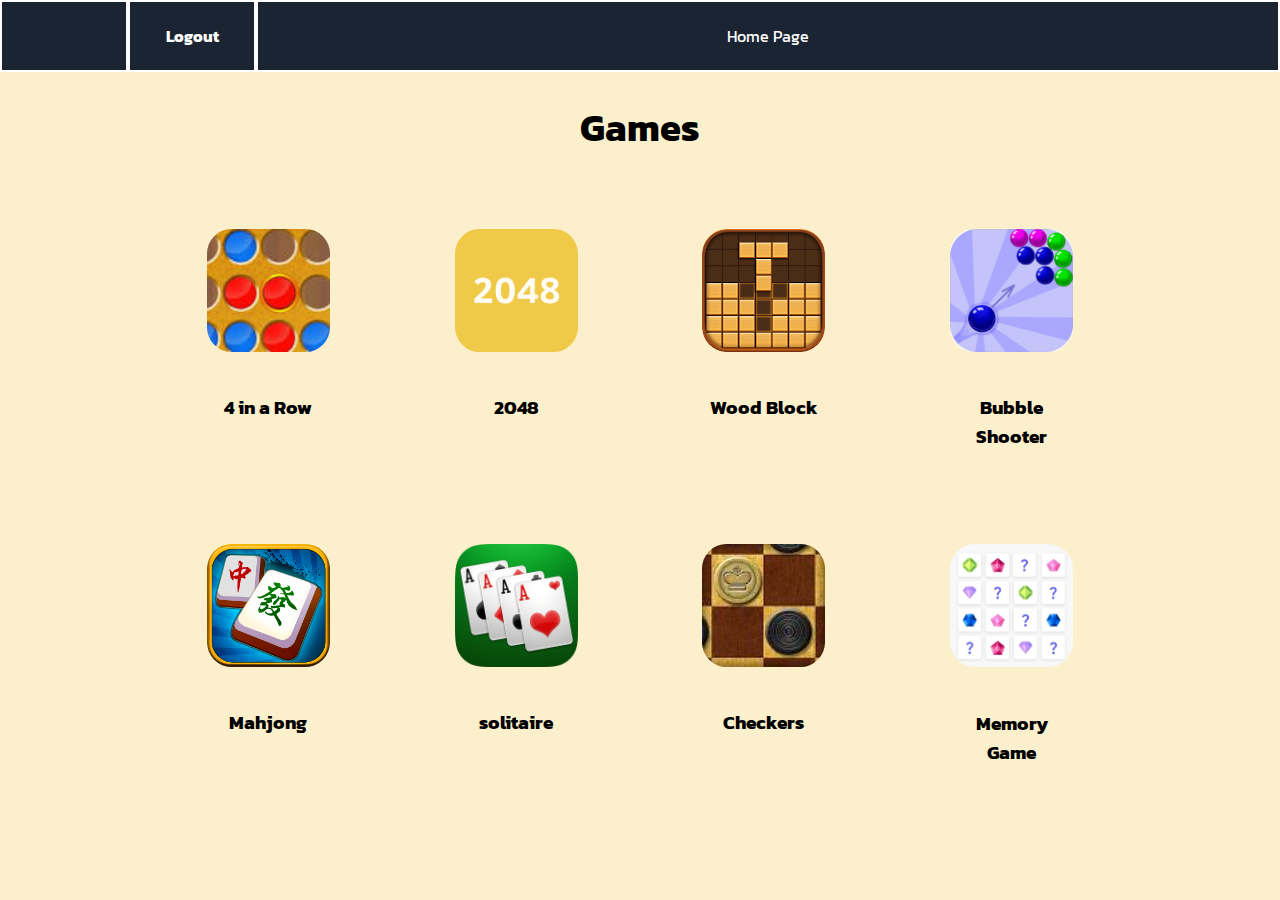
<file: index.html>
<!DOCTYPE html>
<html lang="en">

<head>
    <meta charset="UTF-8">
    <meta name="viewport" content="width=device-width, initial-scale=1.0">
    <title>Home Page</title>
    <link href="./css/style.css" rel="stylesheet">
    <link href="./css/homepage.css" rel="stylesheet">
    <link rel="preconnect" href="https://fonts.googleapis.com">
    <link rel="preconnect" href="https://fonts.gstatic.com" crossorigin>
    <link href="https://fonts.googleapis.com/css2?family=Kanit&display=swap" rel="stylesheet">
</head>

<body>
    <nav id="nav-bar">
        <div class="nav-boxes" id="username-nav"> <h4 id="username-output"> </h4> </div>
        <div class="nav-boxes" id="logout-nav"> <h4> Logout </h4> </div>
        <div class="nav-boxes" id="home-link"> <a href="/"> Home Page</a></div>
    </nav>

    <h1 id="games"> Games </h1>

    <main id="game-container">
        <div class="game">
            <div><a href="./html/blankpage.html"><img class="game-image" src="./media/4inarow.jpeg"></a></div>
            <h3 class="game-name">4 in a Row</h3>
        </div>
        <div class="game">
            <div><a href="./html/blankpage.html"><img class="game-image" src="./media/2048_logo.svg.png"></a></div>
            <h3 class="game-name">2048</h3>
        </div>
        <div class="game">
            <div><a href="./html/blankpage.html"><img class="game-image" src="./media/woodblock.webp"></a></div>
            <h3 class="game-name">Wood Block</h3>
        </div>
        <div class="game">
            <div><a href="./html/blankpage.html"><img class="game-image" src="./media/bubbleshooter.jpg"></a></div>
            <h3 class="game-name">Bubble Shooter</h3>
        </div>
        <div class="game">
            <div><a href="./html/blankpage.html"><img class="game-image" src="./media/mahjong.png"></a></div>
            <h3 class="game-name">Mahjong</h3>
        </div>
        <div class="game">
            <div><a href="./html/blankpage.html"><img class="game-image" src="./media/solitaire.png"></a></div>
            <h3 class="game-name">solitaire</h3>
        </div>
        <div class="game">
            <div><a href="./html/checkers.html"><img class="game-image" src="./media/checkers.jpeg"></a></div>
            <h3 class="game-name">Checkers</h3>
        </div>
        <div class="game">
            <div><a href="./html/memory.html"><img class="game-image" src="./media/memory-game.png"></a></div>
            <h3 class="game-name">Memory Game</h3>
        </div>
    </main>
    <script src="./js/app.js">

    </script>
</body>

</html>
</file>
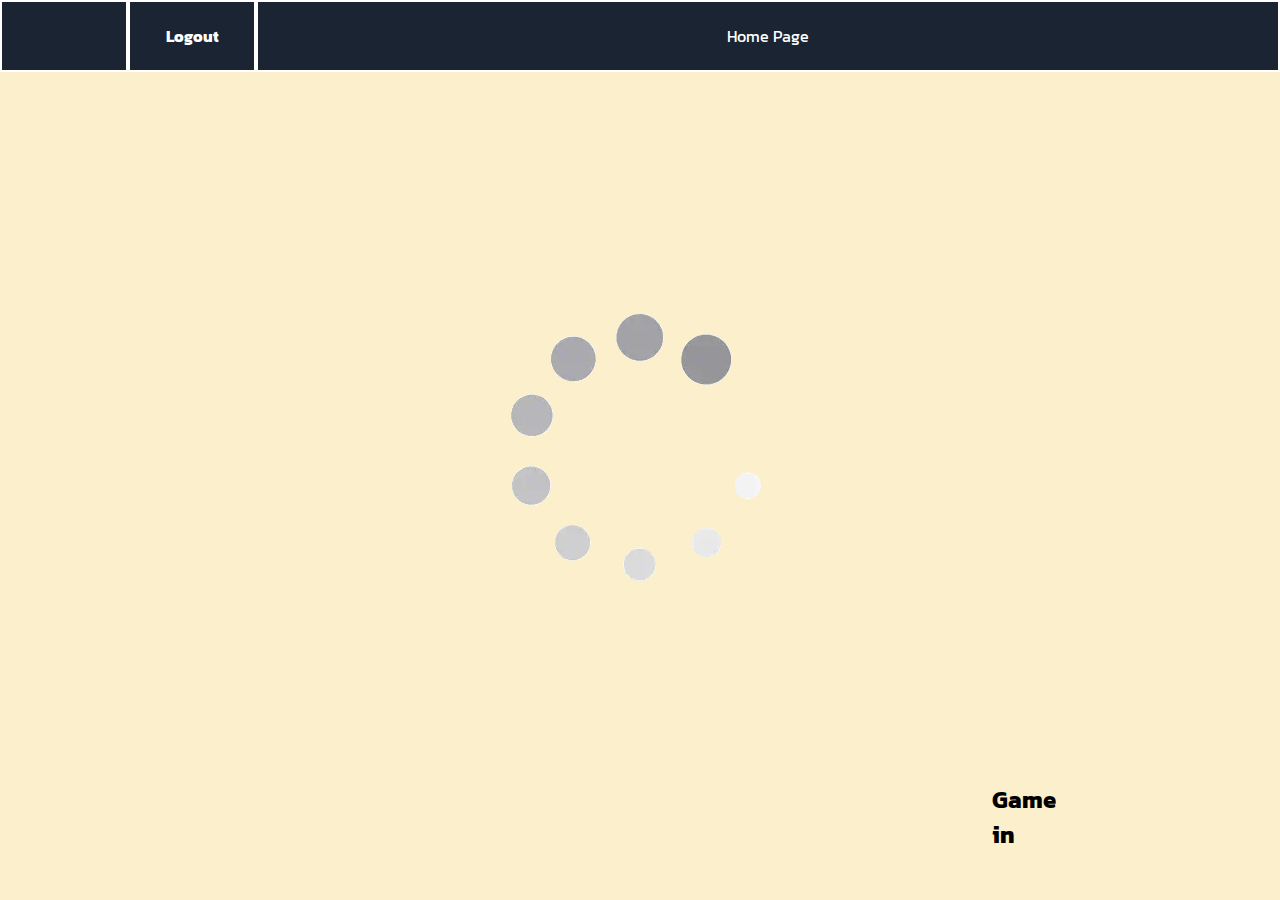
<file: html/blankpage.html>
<!DOCTYPE html>
<html lang="en">
<head>
    <meta charset="UTF-8">
    <meta name="viewport" content="width=device-width, initial-scale=1.0">
    <title>Game in Work</title>
    <link href="../css/style.css" rel="stylesheet">
    <link href="../css/blankpage.css" rel="stylesheet">
    <link rel="preconnect" href="https://fonts.googleapis.com">
    <link rel="preconnect" href="https://fonts.gstatic.com" crossorigin>
    <link href="https://fonts.googleapis.com/css2?family=Kanit&display=swap" rel="stylesheet">
</head>
<body>
    <nav id="nav-bar">
        <div class="nav-boxes" id="username-nav"> <h4 id="username-output"> </h4> </div>
        <div class="nav-boxes" id="logout-nav"> <h4> Logout </h4> </div>
        <div class="nav-boxes" id="home-link"><a href="../index.html">Home Page</a></div>
    </nav>

    <main id=container-work-in-progress>
        <div>
        <h1 id="working"> Game in work </h1>
        <img src="/media/loading1.webp">
        </div>
    </main>
    <script src="/js/app.js">

    </script>
</body>

</html>
</file>
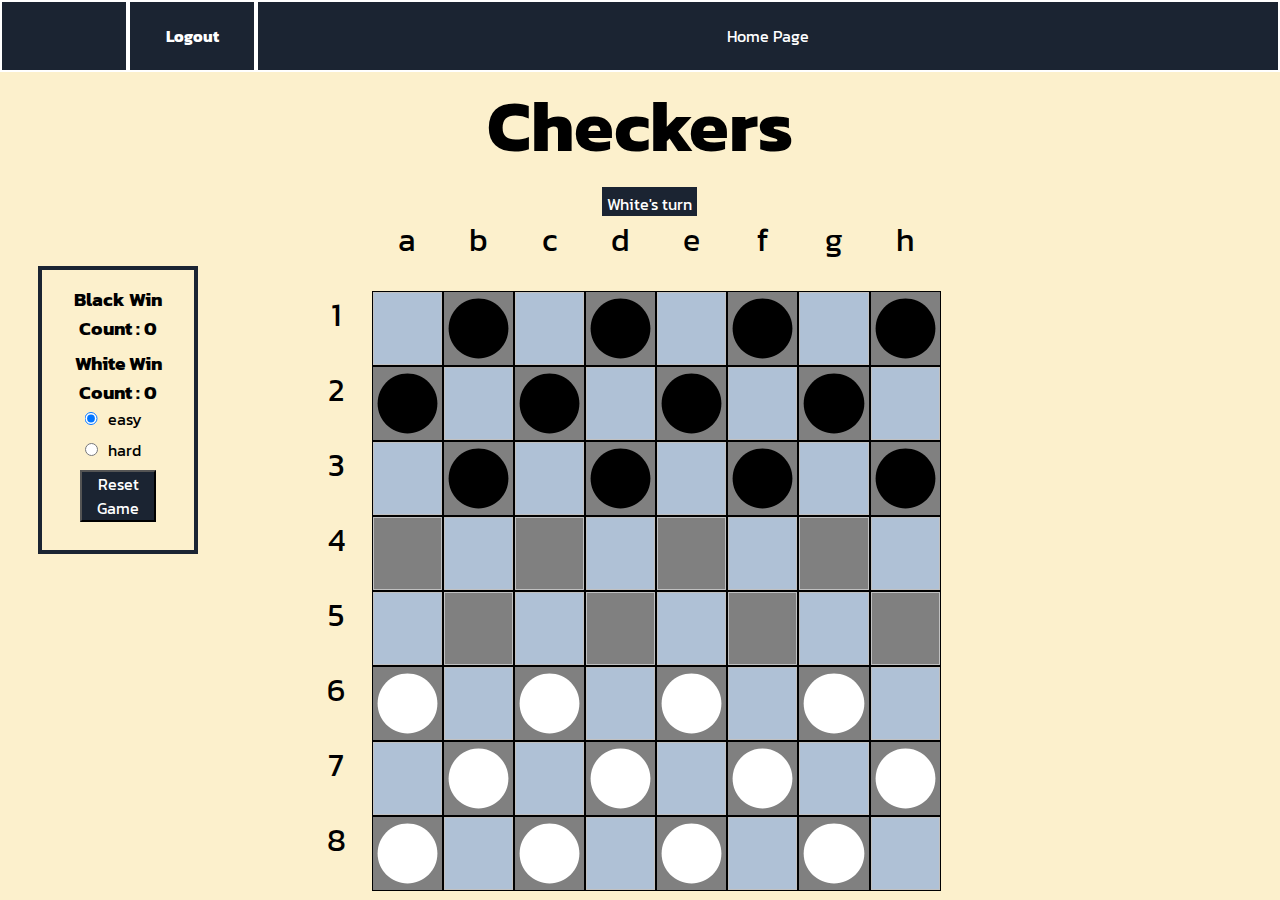
<file: html/checkers.html>
<!DOCTYPE html>
<html lang="en">

<head>
    <meta charset="UTF-8">
    <meta name="viewport" content="width=device-width, initial-scale=1.0">
    <title>Document</title>
    <link rel="stylesheet" href="../css/style.css">
    <link rel="stylesheet" href="../css/checkers.css">
    <link rel="preconnect" href="https://fonts.googleapis.com">
    <link rel="preconnect" href="https://fonts.gstatic.com" crossorigin>
    <link href="https://fonts.googleapis.com/css2?family=Kanit&display=swap" rel="stylesheet">
</head>

<body>
    <nav id="nav-bar">
        <div class="nav-boxes" id="username-nav">
            <h4 id="username-output"> </h4>
        </div>
        <div class="nav-boxes" id="logout-nav">
            <h4> Logout </h4>
        </div>
        <div class="nav-boxes" id="home-link"> <a href="/"> Home Page</a></div>
    </nav>
    <h1>
        Checkers
    </h1>

    <div id="turn-container"><span id="turn"></span></div>

    <div class="game">
        <div class="checkers-menu">
            <h2 id="black-win-count">
                Black Win Count : 0
            </h2>
            <h2 id="white-win-count">
                White Win Count : 0
            </h2>
            <button id="reset-game">
                Reset Game
            </button>
            <div id="hard"><input id="game-mode" type="radio" name="game-mode" value="hard"><span>hard</span></div>
            <div id="easy"><input type="radio" name="game-mode" value="easy" checked><span>easy</span></div>
        </div>

        <div class="board">

        </div>
    </div>
    <script src="../js/app.js">

    </script>
    <script src="../js/checkers.js">
    </script>


</body>

</html>
</file>
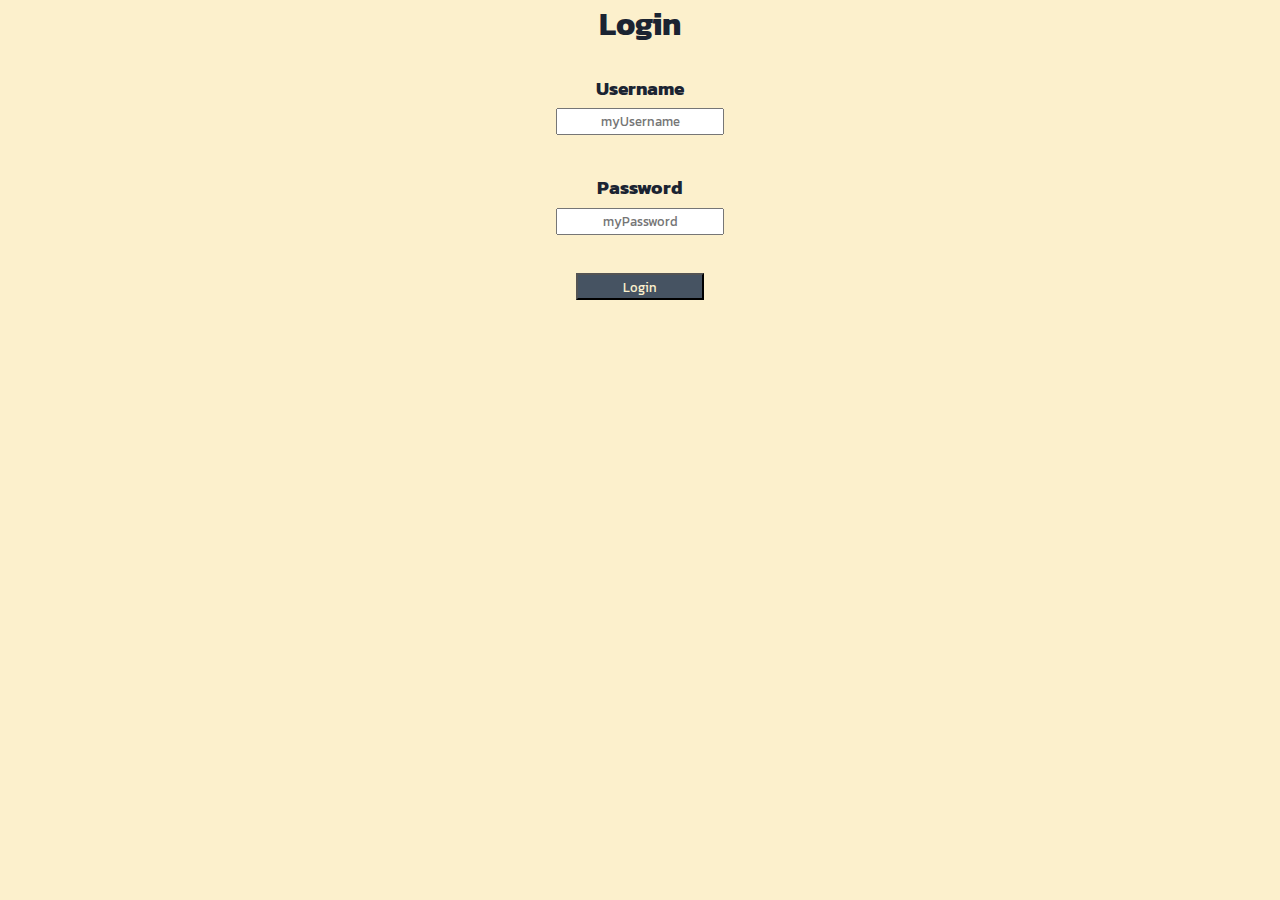
<file: html/login.html>
<!DOCTYPE html>
<html lang="en">
<head>
    <meta charset="UTF-8">
    <meta name="viewport" content="width=device-width, initial-scale=1.0">
    <title>Document</title>
    <link rel="stylesheet" href="../css/auth.css">
    <link rel="stylesheet" href="../css/style.css">
    <link rel="preconnect" href="https://fonts.googleapis.com">
    <link rel="preconnect" href="https://fonts.gstatic.com" crossorigin>
    <link href="https://fonts.googleapis.com/css2?family=Kanit&display=swap" rel="stylesheet">
</head>
<body>
    <h1>
        Login
    </h1>

    <form>
        
        <div>
            <label for="username"><h3>Username</h3> </label> 
            <div> 
                <div>

                </div>
                <div>
                    <input id="username"  placeholder="myUsername" type="text">  

                </div>
                <div>
                    <h4 id="username-alert"></h4>      
                </div>
            </div>
        </div>
        <div>
            <label for="password"><h3>Password</h3> </label>
            <div> 
                <div>

                </div>
                <div>
                    <input id="password" placeholder="myPassword" type="password">        

                </div>
                <div>
                    <h4 id="password-alert"></h4>   
                </div>
            </div>
        </div>
        <div>
            <div> 
                <div>

                </div>
                <div>
                    <input id="submit" type="button" value="Login"> 
                </div>
                <div>
                    <h4 id="submit-alert"></h4>   
                </div>
            </div>     
        </div>
    </form>

    <script src="../js/login.js">

    </script>
</body>
</html>
</file>
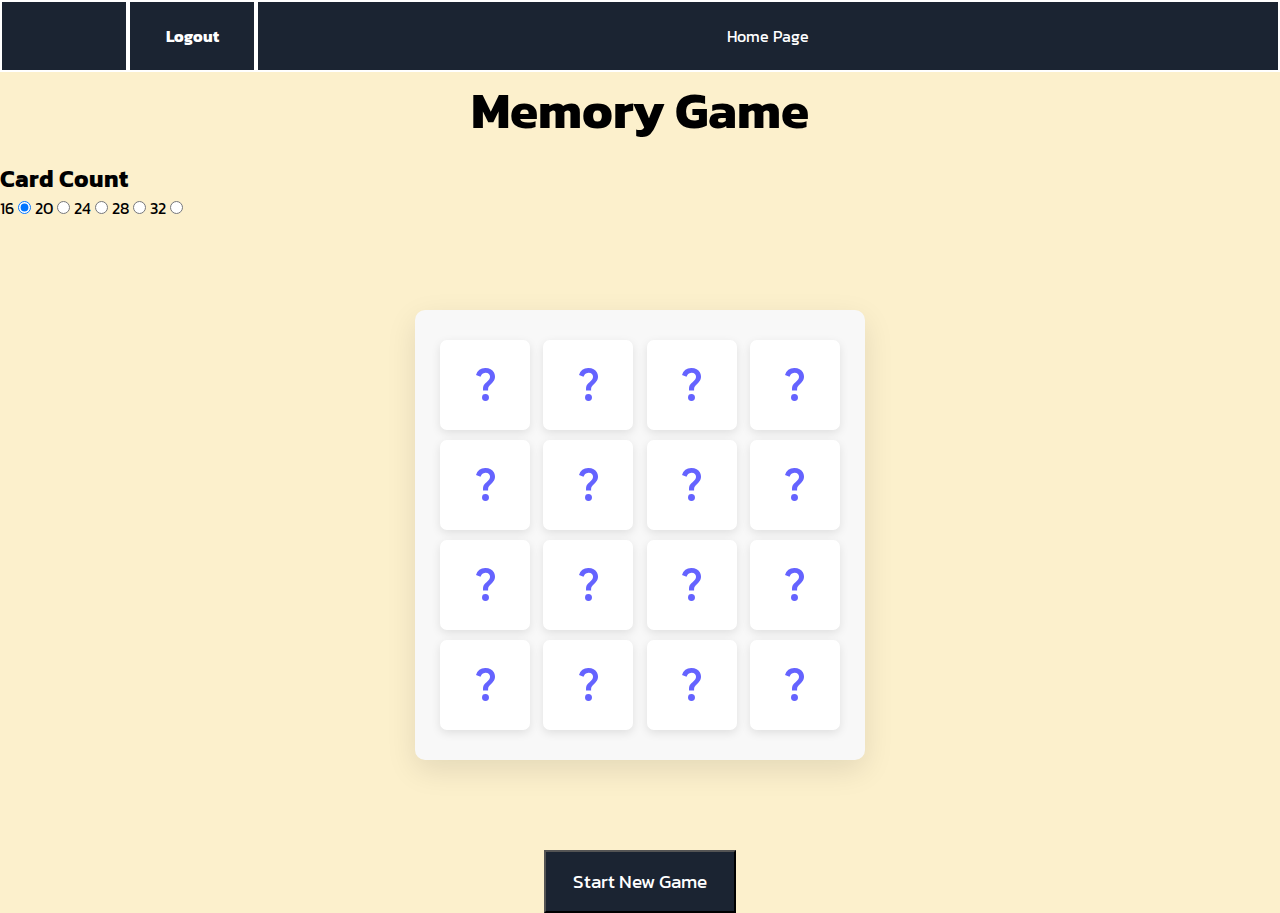
<file: html/memory.html>
<!DOCTYPE html>
<html lang="en" dir="ltr">
  <head>
    <meta charset="utf-8">  
    <title>Memory Card Game</title>
    <link rel="stylesheet" href="../css/memory.css">
    <link rel="stylesheet" href="../css/style.css">
    <link rel="preconnect" href="https://fonts.googleapis.com">
    <link rel="preconnect" href="https://fonts.gstatic.com" crossorigin>
    <link href="https://fonts.googleapis.com/css2?family=Kanit&display=swap" rel="stylesheet">
  </head>
  <nav id="nav-bar">
    <div class="nav-boxes" id="username-nav"> <h4 id="username-output"> </h4> </div>
    <div class="nav-boxes" id="logout-nav"> <h4> Logout </h4> </div>
    <div class="nav-boxes" id="home-link"> <a href="/"> Home Page</a></div>
</nav>
  <body>
    <h1> 
        Memory Game
    </h1>
    <div class="board-size-input"> 
      <h2>
        Card Count
      </h2>
      16 <input type="radio" name="size-input" value="16" id="16-size" checked>
      20 <input type="radio" name="size-input"  value="20" id="20-size" >
      24 <input type="radio" name="size-input" value="24" id="24-size" >
      28 <input type="radio" name="size-input" value="28" id="28-size" >
      32 <input type="radio" name="size-input" value="32" id="32-size" >
    </div>
    <div class="game-container"> 
    <div class="wrapper">
      <ul class="cards">
      </ul>
    </div>
    </div>
    <div class="button-div">
        <button id="start-game">
            Start New Game
        </button>
    </div>
    <script src="../js/memory.js"></script>
    <script src="../js/app.js"></script>

  </body>
</html>
</file>
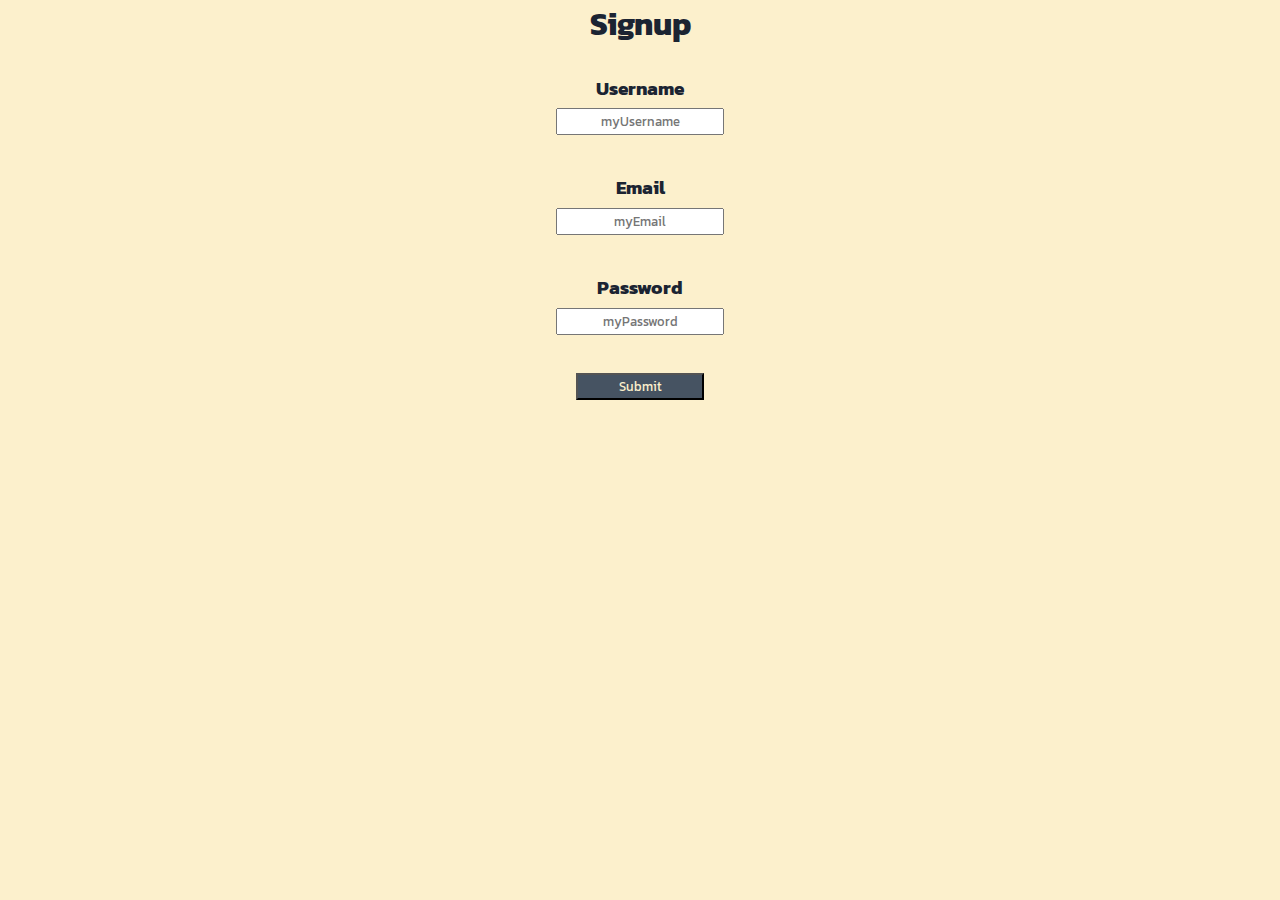
<file: html/signup.html>
<!DOCTYPE html>
<html lang="en">
<head>
    <meta charset="UTF-8">
    <meta name="viewport" content="width=device-width, initial-scale=1.0">
    <title>Document</title>
    <link rel="stylesheet" href="../css/auth.css">
    <link rel="stylesheet" href="../css/style.css">
    <link rel="preconnect" href="https://fonts.googleapis.com">
    <link rel="preconnect" href="https://fonts.gstatic.com" crossorigin>
    <link href="https://fonts.googleapis.com/css2?family=Kanit&display=swap" rel="stylesheet">
</head>
<body>
    <h1>
        Signup
    </h1>

    <form>
        
        <div>
            <label for="username"><h3>Username</h3> </label> 
            <div> 
                <div>

                </div>
                <div>
                    <input id="username"  placeholder="myUsername" type="text">  

                </div>
                <div>
                    <h4 id="username-alert"></h4>      
                </div>
            </div>
        </div>
        <div>
            <label for="email"> <h3>Email</h3></label>
            <div> 
                <div>

                </div>
                <div>
                    <input id="email" placeholder="myEmail" type="text">  

                </div>
                <div>
                    <h4 id="email-alert"> </h4>      
                </div>
            </div>
        </div>
        <div>
            <label for="password"><h3>Password</h3> </label>
            <div> 
                <div>

                </div>
                <div>
                    <input id="password" placeholder="myPassword" type="password">        

                </div>
                <div>
                    <h4 id="password-alert"></h4>   
                </div>
            </div>
        </div>
        <div>
            <div> 
                <div>

                </div>
                <div>
                    <input id="submit" type="button" value="Submit"> 
                </div>
                <div>
                    <h4 id="submit-alert"></h4>   
                </div>
            </div>     
        </div>
    </form>

    <script src="../js/signUp.js">

    </script>
</body>
</html>
</file>
<file: css/style.css>
* {
    margin: 0;
    padding: 0;
    box-sizing: border-box;
    font-family: 'Kanit', sans-serif;;
}

body {
    background-color: #FCF0CC;
}

#username-nav h4{
    display: inline;
}

#nav-bar {
    width: 100%;
    height: 8vh;
    background-color: #1B2432;
    display: flex;
    justify-content: space-around;
    /* position: fixed; */
}

.nav-boxes {
    position: relative;
    text-align: center;
    color: white;
    flex-basis: 25%;
    height: 100%;
    background-color: transparent;
    border: 2px solid white;
}

a {
    background-color: transparent;
    color: white;
    text-decoration: none;
}

.nav-boxes h4, .nav-boxes a{
    position: absolute;
  top: 50%;
  left: 50%;
  transform: translate(-50%, -50%);
}

#container-work-in-progress{
    width: 100%;
    height: 100%;
}

#working {
    margin: 30%;
}

#win-count, #logout-nav, #username-nav {
    flex-basis: 10%;

}


#home-link{
    flex-grow: 1;
}
</file>
<file: css/homepage.css>
#games {
    margin-top: 3vh;
    margin-bottom: 3vh;
    text-align: center;
    font-size: 3vw;
}

#game-container {
    display: flex;
    flex-wrap: wrap;
    width: 80vw;
    height: 70vh;
    justify-content: space-evenly;
    margin: auto;
}

.game {
    width: 15%;
    height: 20%;
    margin: 3%;
}

.game-image {
    width: 80%;
    height: 60%;
    margin: 10%;
    border-radius: 20%;
}

.game-name {
    height: 20%;
    margin: 3%;
    padding: 10%;
    text-align: center;
    font-size: 1.5vw;
}

@media only screen and (min-width: 601px) and (max-width: 850px) {
    #games {
        font-size: 4.5vw;
    }

    .game {
        width: 25%;
        height: 30%;
    }

    #game-container {
        justify-content: start;
        padding-left: 10%;
    }

    .game-name {
        padding: 5%;
        font-size: 1rem;
    }
  }

@media only screen and (max-width: 600px) {
    #games {
        font-size: 6vw;
    }
    .game {
        width: 40%;
        height: 30%;
    }
    .game-name {
        padding: 5%;
        font-size: 1rem;
    }
    #game-container {
        padding-left: 10%;
    }
  }
</file>
<file: css/blankpage.css>
* {
    overflow: hidden;
}
#container-work-in-progress{
    height: 90vh;
    width: 100%;
}
#container-work-in-progress, #working, img{
    position: absolute;
    top: 50%;
    left: 50%;
    transform: translate(-50%, -50%);
}

#working {
    font-size: 1.5em;
}
</file>
<file: css/checkers.css>
h1 {
    text-align: center;
    margin-bottom: 1%;
    font-size: 8vh;
}

.board {
   position: relative;
   height: 75vh;
   flex-basis : 50vw;
   background-color: #FCF0CC;
}


.cell img {
    width: 100%;
    height: 100%;
}

.outline.cell {
    border-color: white;
    font-size: xx-large;
    border-width: 0;
}

.piece.clicked img {
    transform: translateY(-10px);
    box-shadow: 0 10px 10px rgba(0, 0, 0, 0.5);
  }
  
.piece img{
    transition: transform 0.2s, box-shadow 0.2s;
}

.row {
    display: flex;
    flex-wrap : wrap;
    flex-basis : 100%;
    height: 11.11%;
}

.cell {
    flex-basis: 11.11%;
    height: 100%;
    border : 1px solid black;
    text-align: center;
}

.checkers-menu{
    width: 10em;
    padding: 8px;
    height: 18em;
    margin-left: 3%;
    border: 4px solid #1B2432;;
    margin-top: 50px;
    position: relative;
}

.game {
    flex-direction: row;
    display: flex;
    width: 100%;
    column-gap: 8%;
}

.checkers-menu h2 {
    padding-top: 5%;
    font-size: 1.2rem;
    text-align: center;
    width: fit-content;
    height:fit-content;
}

#hard span, #easy span {
    margin: 10px;
    text-align: center;
}

#hard, #easy {
    position:absolute;
    transform: translateX(-50%);
    left: 50%;
}

#hard {
    top: 60%;
}

#turn-container {
    width: fit-content;
    margin-left: 47%;
}

#turn {
    text-align: center;
    padding: 5px;
    background-color: #1B2432;
    color: white;
}

#reset-game{
    width: fit-content;
    height: fit-content;
    font-size: 1rem;
    position: absolute;
    bottom: 10%;
    left:50%;
    background-color: #1B2432;
    color :white;
    transform: translateX(-50%);
}

.game-started{
    display: none;
}

.game-ended input{
    display: block;
}
.game-ended{
    text-align: center;
    position: absolute;
    display: block;
    left: 55%;
    top: 55%;
    color: #FCF0CC;
    background-color: #1B2432;
    transform: translate(-50%,-50%);
    font-size: 4rem;
}

.row .cell.colored:nth-of-type(odd) {
    background-color: gray;
  }
 
  .row .cell.colored:nth-of-type(even) {
    background-color:  #AFC1D6;
    ;
  }
 
 .row:nth-of-type(odd)
   .cell.colored:nth-of-type(odd) {
     background-color: #AFC1D6;
   }
 
 .row:nth-of-type(odd)
   .cell.colored:nth-of-type(even) {
     background-color: gray;
   }

.board .row .cell.colored.available-move { 
    background-color: #FCF0CC;
}

@media only screen and (max-width: 850px) {
    .game {
      flex-direction: column-reverse;
    }
    .board {
        margin-right: 10%;
        height: 50vh;
    }

    .checkers-menu {
        display: flex;
        flex-direction: row;
        width: 80%;
        height: 5em;
        margin-left: 10%;
        padding: 0%;
        align-items: center;
    }

    .checkers-menu h2 {
        flex-basis: 15vw;
        padding: 0;
    }

    #reset-game {
        height: 80%;
        width: 20%;
    }

    #turn-container {
        margin-left: 45%;
    }

    #hard, #easy {
        left: 65%;
        top: 50%;
        transform: translateY(-50%);
    }

    #easy {
        left: 85%;
    }
    
  }

  @media only screen and (min-width: 851px)   and (max-width: 1000px){
    .board {
        margin-right: 10%;
        height: 60vh;
        width: 80vw;
        margin-right: 3%;

    }}
@media only screen and (max-width: 600px) {
    .outline.cell {
        font-size: 1.4em;
    }

    .checkers-menu h2 {
        font-size: 3vw;
    }
    
    #hard, #easy span {
        font-size: 0.9rem;
    }

    #turn-container {
        margin-left: 42%;
    }

    .checkers-menu {
       margin-left: 5%;
        width: 95%;
    }

    #hard {
        left: 60%;
    }

    #easy {
        left: 80%;
    }

    #reset-game {
        left: 45%;
    }
  }
</file>
<file: css/auth.css>
* {
    text-align: center;
}

body{
    background-color: #FCF0CC;
    color: #1B2432;
}
h1{
    margin-bottom: 2%;

}
h3 {
    margin-bottom: 0.5%;
}
form div {
    width: 100%;
    margin-bottom: 1%;
}

form {
    display: flex;
    flex-direction: column;
    align-items: center;
    justify-content: center;
}
input[type="button"] {
    color : #FCF0CC;
    width: 50%;
    background-color: #465362;
}


form div input{
    display: inline-block;
    width: fit-content;
    height: 3vh;

}
form div div:nth-child(3) h4{
   text-align: left;
   width: 100%;
}

.alert {
    border: 2px solid red;
}
.valid {
    border: 2px solid green;
}

form div div {
    display: flex;
    justify-content: center;
}

form div div div {
    flex-basis: 20%;
}
</file>
<file: css/memory.css>
h1 {
    text-align: center;
    margin-bottom: 1%;
    font-size: 4vw;
}
.button-div{
    position: relative;
}
#start-game{
    background-color: #1B2432;
    color : white;
    position: absolute;
    left: 50%;
    transform: translateX(-50%);
    width: 15vw;
    height: 7vh;
    font-size: 1.5vw;
}

.game-container{
  display: flex;
  align-items: center;
  justify-content: center;
  min-height: 70vh;
}
.wrapper{
  padding: 25px;
  border-radius: 10px;
  background: #F8F8F8;
  box-shadow: 0 10px 30px rgba(0,0,0,0.1);
}
.cards, .card, .view{
  display: flex;
  align-items: center;
  justify-content: center;
}
.cards{
  height: 400px;
  width: 400px;
  flex-wrap: wrap;
  justify-content: space-between;
}
.cards .card {
  cursor: pointer;
  list-style: none;
  user-select: none;
  position: relative;
  perspective: 1000px;
}
.cards.cards-16 .card{
  transform-style: preserve-3d;
  height: calc(100% / 4 - 10px);
  width: calc(100% / 4 - 10px);
}
.cards.cards-20 .card{
  transform-style: preserve-3d;
  height: calc(100% / 4 - 10px);
  width: calc(100% / 5 - 10px);
}
.cards.cards-24 .card{
  transform-style: preserve-3d;
  height: calc(100% / 6 - 10px);
  width: calc(100% / 4 - 10px);
}
.cards.cards-28 .card{
  transform-style: preserve-3d;
  height: calc(100% / 8 - 10px);
  width: calc(100% / 4 - 10px);
}
.cards.cards-32 .card{
  transform-style: preserve-3d;
  height: calc(100% / 8 - 10px);
  width: calc(100% / 4 - 10px);
}
.card.shake{
  animation: shake 0.35s ease-in-out;
}
@keyframes shake {
  0%, 100%{
    transform: translateX(0);
  }
  20%{
    transform: translateX(-13px);
  }
  40%{
    transform: translateX(13px);
  }
  60%{
    transform: translateX(-8px);
  }
  80%{
    transform: translateX(8px);
  }
}
.card .view{
  width: 100%;
  height: 100%;
  position: absolute;
  border-radius: 7px;
  background: #fff;
  pointer-events: none;
  backface-visibility: hidden;
  box-shadow: 0 3px 10px rgba(0,0,0,0.1);
  transition: transform 0.25s linear;
}
.card .front-view img{
  width: 19px;
}
.card .back-view img{
  max-width: 45px;
}
.card .back-view{
  transform: rotateY(-180deg);
}
.card.flip .back-view{
  transform: rotateY(0);
}
.card.flip .front-view{
  transform: rotateY(180deg);
}

@media screen and (max-width: 700px) {
  h1 {
    font-size: 6vw;
  }
  #start-game{
    width: 20vw;
    height: 8vh;
    font-size: 2.5vw;
}
  .cards{
    height: 350px;
    width: 350px;
  }
  .card .front-view img{
    width: 17px;
  }
  .card .back-view img{
    max-width: 40px;
  }
}

@media screen and (max-width: 530px) {
    #start-game{
        width: 20vw;
        height: 5vh;
    }
    h1 {
        font-size: 8vw;
      }
  .cards{
    height: 300px;
    width: 300px;
  }
  .card .front-view img{
    width: 15px;
  }
  .card .back-view img{
    max-width: 35px;
  }
}
</file>
